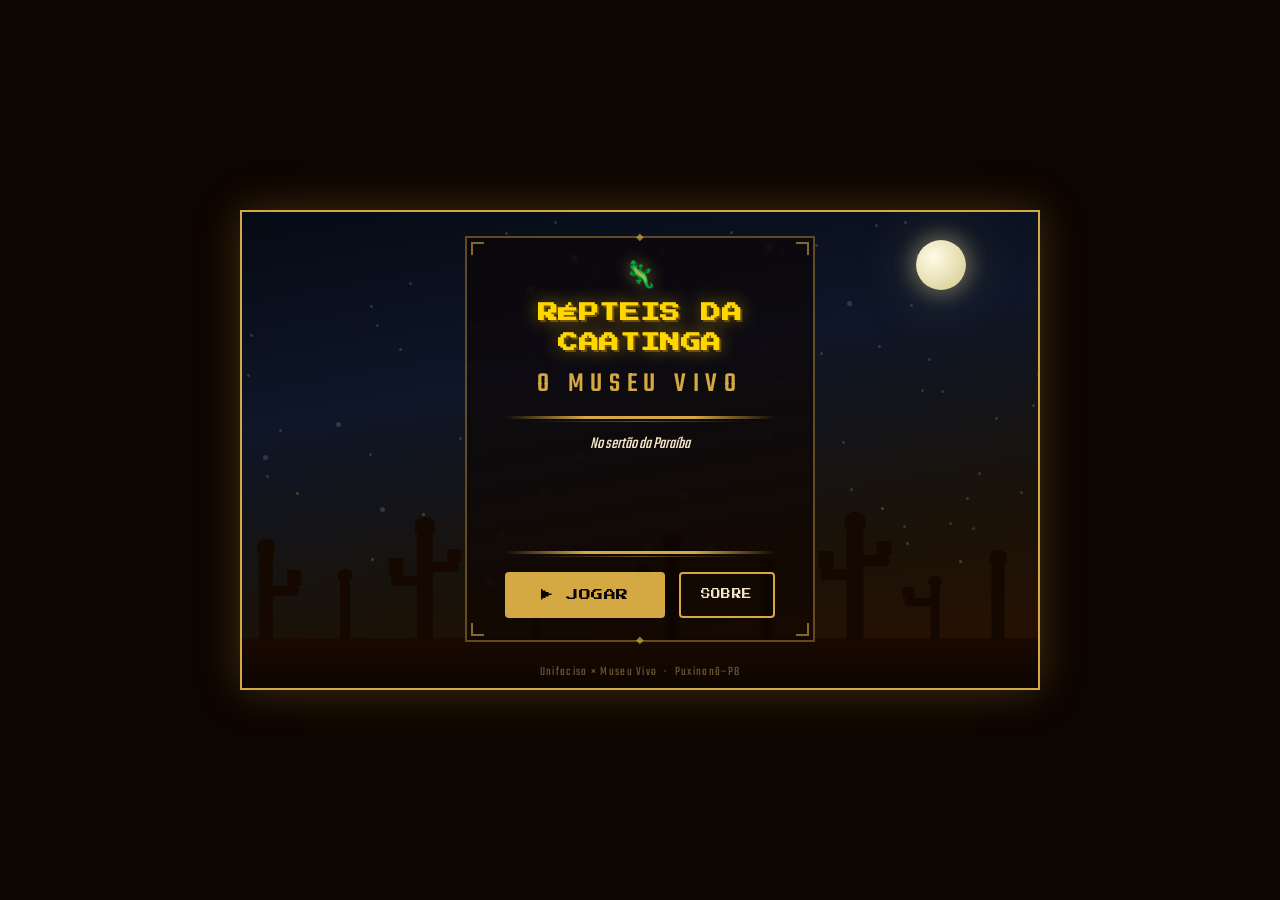
<file: index.html>
<!DOCTYPE html>
<html lang="pt-BR">
<head>
  <meta charset="UTF-8" />
  <meta name="viewport" content="width=device-width, initial-scale=1.0, maximum-scale=1.0, user-scalable=no" />
  <meta name="description" content="Répteis da Caatinga – O Museu Vivo: jogo educativo sobre os répteis do semiárido." />
  <title>Répteis da Caatinga – O Museu Vivo</title>
  <link rel="preconnect" href="https://fonts.googleapis.com" />
  <link rel="preconnect" href="https://fonts.gstatic.com" crossorigin />
  <link href="https://fonts.googleapis.com/css2?family=Press+Start+2P&family=Teko:wght@300;400;500;600;700&display=swap" rel="stylesheet" />
  <link rel="manifest" href="/manifest.json" />
  <meta name="theme-color" content="#0D0500" />
  <link rel="stylesheet" href="css/style.css" />
  <style>
    #ceu {
      position: absolute; inset: 0;
      background: linear-gradient(170deg, #060A14 0%, #0E1628 35%, #1A1208 70%, #2A1000 100%);
      overflow: hidden;
    }
    .estrela-ceu {
      position: absolute; width: 4px; height: 4px; background: #fff;
      border-radius: 50%;
      animation: piscar-estrela var(--dur, 3s) ease-in-out infinite var(--delay, 0s);
      opacity: 0.15;
    }
    @keyframes piscar-estrela {
      0%,100% { opacity: 0.15; transform: scale(0.8); }
      50%      { opacity: 1;   transform: scale(1.2); }
    }
    #lua {
      position: absolute; top: 28px; right: 72px; width: 50px; height: 50px;
      background: radial-gradient(circle at 35% 35%, #FFFBE6, #D4C88A);
      border-radius: 50%;
      box-shadow: 0 0 18px 6px rgba(212,200,138,.35), 0 0 55px 18px rgba(212,200,138,.1);
    }
    #horizonte {
      position: absolute; bottom: 0; left: 0; right: 0; height: 175px;
      pointer-events: none;
    }
    .solo {
      position: absolute; bottom: 0; left: 0; right: 0; height: 50px;
      background: linear-gradient(180deg, #1A0A00, #0D0500);
    }
    .mandu { position: absolute; bottom: 48px; }
    .mandu-trunk {
      position: absolute; bottom: 0; left: 50%; transform: translateX(-50%);
      background: #140800; border-radius: 3px 3px 0 0;
    }
    .mandu-cap {
      position: absolute; background: #140800;
      border-radius: 50% 50% 0 0;
    }
    .mandu-arm { position: absolute; background: #140800; border-radius: 3px; }
    .mandu-arm-cap { position: absolute; background: #140800; border-radius: 2px 2px 0 0; }
    .poeira {
      position: absolute; width: 3px; height: 3px;
      background: rgba(212,168,67,.3); border-radius: 50%;
      animation: poeiraSobe var(--pd, 8s) ease-in-out infinite var(--pdy, 0s);
    }
    @keyframes poeiraSobe {
      0%   { transform: translateY(0) translateX(0); opacity: 0; }
      20%  { opacity: .8; }
      80%  { opacity: .4; }
      100% { transform: translateY(-110px) translateX(18px); opacity: 0; }
    }
    #conteudo {
      position: absolute; inset: 0; display: flex; flex-direction: column;
      align-items: center; justify-content: center; z-index: 10; padding-bottom: 22px;
    }
    #moldura {
      border: 2px solid rgba(212,168,67,.42); padding: 26px 38px 22px;
      position: relative; display: flex; flex-direction: column;
      align-items: center; gap: 10px;
      background: rgba(13,5,0,.56); backdrop-filter: blur(2px);
    }
    #moldura::before { content:'◆'; position:absolute; top:-8px; left:50%; transform:translateX(-50%); color:var(--ouro); font-size:10px; opacity:.7; }
    #moldura::after  { content:'◆'; position:absolute; bottom:-8px; left:50%; transform:translateX(-50%); color:var(--ouro); font-size:10px; opacity:.7; }
    .canto { position: absolute; width:13px; height:13px; border-color:var(--ouro); border-style:solid; opacity:.6; }
    .canto.tl { top:4px; left:4px; border-width:2px 0 0 2px; }
    .canto.tr { top:4px; right:4px; border-width:2px 2px 0 0; }
    .canto.bl { bottom:4px; left:4px; border-width:0 0 2px 2px; }
    .canto.br { bottom:4px; right:4px; border-width:0 2px 2px 0; }
    #deco-topo { font-size:26px; line-height:1; margin-bottom:-2px; filter: drop-shadow(0 0 8px rgba(212,168,67,.6)); }
    #titulo {
      font-family:'Press Start 2P',monospace; font-size:20px; color:#FFD700;
      text-align:center; line-height:1.5; letter-spacing:.02em;
      text-shadow: 0 0 18px rgba(255,215,0,.5), 2px 2px 0 #5A3A00;
    }
    #subtitulo {
      font-family:'Teko',sans-serif; font-size:28px; font-weight:500;
      color:var(--ouro); letter-spacing:.24em; text-transform:uppercase; margin-top:-4px;
    }
    .sep {
      width:100%; height:3px; margin:2px 0;
      background: linear-gradient(90deg, transparent 0%, var(--ouro) 30%, var(--ouro) 70%, transparent 100%);
      position:relative;
    }
    .sep::after { content:''; position:absolute; top:5px; left:10%; right:10%; height:1px; background:linear-gradient(90deg,transparent,rgba(212,168,67,.45),transparent); }
    #cordel {
      min-height:74px; text-align:center; font-family:'Teko',sans-serif;
      font-style:italic; font-size:17px; color:var(--creme); line-height:1.55;
      display:flex; flex-direction:column; align-items:center; gap:1px;
    }
    .verso { opacity:0; transform:translateY(10px); transition: opacity .5s ease, transform .5s ease; }
    .verso.visivel { opacity:1; transform:translateY(0); }
    #botoes { display:flex; gap:14px; margin-top:6px; }
    #btn-jogar { font-size:.75rem; padding:14px 36px; animation:pulso-ouro 2.5s ease infinite; }
    #btn-sobre { font-size:.6rem; padding:14px 20px; }
    #rodape {
      position:absolute; bottom:7px; left:0; right:0; text-align:center;
      font-family:'Teko',sans-serif; font-size:13px; color:#6B5030;
      letter-spacing:.1em; z-index:10;
    }
    /* Overlay Sobre */
    #overlay-sobre { display:none; }
    #overlay-sobre.ativo { display:flex; animation:entrar-baixo .3s ease both; }
    #sobre-card { max-width:590px; width:90%; position:relative; }
    #sobre-card h2 { font-size:.7rem; margin-bottom:14px; }
    #sobre-card p { font-size:1.1rem; margin-bottom:9px; line-height:1.5; }
    .destaque-sobre {
      background:rgba(42,20,0,.07); border-left:3px solid var(--escuro);
      padding:8px 12px; font-size:1.05rem; margin:10px 0;
    }
    .acoes { display:flex; justify-content:flex-end; margin-top:18px; }
    #btn-fechar-sobre {
      font-size:.54rem; padding:10px 18px; background:transparent;
      border:2px solid var(--escuro); color:var(--escuro);
      font-family:'Press Start 2P',monospace; cursor:pointer;
      border-radius:4px; transition:background .2s;
    }
    #btn-fechar-sobre:hover { background:rgba(42,20,0,.12); }
  </style>
</head>
<body>
  <div id="aviso-rotacao" role="alert" aria-live="polite">
    <div class="icone-rotacao">📱</div>
    <p style="font-family:'Press Start 2P',monospace;font-size:.65rem;color:var(--ouro);line-height:1.8;text-align:center;">
      Gire o dispositivo<br>para paisagem
    </p>
  </div>

  <div class="tela" id="tela-menu">
    <div id="ceu"><div id="lua"></div></div>
    <div id="horizonte"><div class="solo"></div></div>

    <div id="conteudo">
      <div id="moldura">
        <div class="canto tl"></div><div class="canto tr"></div>
        <div class="canto bl"></div><div class="canto br"></div>
        <div id="deco-topo">🦎</div>
        <h1 id="titulo">RÉPTEIS DA<br>CAATINGA</h1>
        <p id="subtitulo">O Museu Vivo</p>
        <div class="sep"></div>
        <div id="cordel" role="status" aria-live="polite">
          <span class="verso" id="verso-0">No sertão da Paraíba</span>
          <span class="verso" id="verso-1">Existe um museu especial</span>
          <span class="verso" id="verso-2">Onde vivem os répteis</span>
          <span class="verso" id="verso-3">Num cantinho sem igual</span>
        </div>
        <div class="sep"></div>
        <div id="botoes">
          <button class="btn-ouro" id="btn-jogar" onclick="irParaMapa()">▶ JOGAR</button>
          <button class="btn-borda" id="btn-sobre" onclick="abrirSobre()">SOBRE</button>
        </div>
      </div>
    </div>

    <footer id="rodape">Unifacisa × Museu Vivo &nbsp;·&nbsp; Puxinanã–PB</footer>
  </div>

  <!-- Overlay Sobre -->
  <div class="overlay" id="overlay-sobre" role="dialog" aria-modal="true" aria-labelledby="sobre-titulo">
    <div class="card-xilo" id="sobre-card">
      <h2 id="sobre-titulo">🏛️ Sobre o Projeto</h2>
      <p>O <strong>Museu Vivo dos Répteis da Caatinga</strong> é uma iniciativa de conservação e educação ambiental localizada em <strong>Puxinanã, Paraíba</strong>.</p>
      <div class="destaque-sobre">
        Fundado por <strong>Silvaney Medeiros</strong>, o museu abriga espécimes vivos de cobras, lagartos e jacarés nativos do semiárido nordestino, promovendo o respeito e o conhecimento sobre a fauna local.
      </div>
      <p>Este jogo foi desenvolvido em parceria com a <strong>Unifacisa</strong> para levar o museu às salas de aula, aproximando crianças e jovens do patrimônio natural da Caatinga.</p>
      <p style="font-size:1rem;color:#5A3A00;margin-top:6px;">🐍 Cobra &nbsp;|&nbsp; 🦎 Dragão &nbsp;|&nbsp; 🐊 Jacaré</p>
      <div class="acoes">
        <button id="btn-fechar-sobre" onclick="fecharSobre()">✕ FECHAR</button>
      </div>
    </div>
  </div>

  <script src="js/progresso.js"></script>
  <script src="js/audio.js"></script>
  <script>
    /* ── Estrelas ── */
    (function() {
      const ceu = document.getElementById('ceu');
      for (let i = 0; i < 60; i++) {
        const el = document.createElement('div');
        el.className = 'estrela-ceu';
        const dur   = (2 + Math.random() * 2).toFixed(2) + 's';
        const delay = (Math.random() * 4).toFixed(2) + 's';
        const size  = Math.random() < .15 ? 5 : 3;
        el.style.cssText = `--dur:${dur};--delay:${delay};top:${Math.random()*68}%;left:${Math.random()*100}%;width:${size}px;height:${size}px;`;
        ceu.appendChild(el);
      }
    })();

    /* ── Poeira ── */
    (function() {
      const ceu = document.getElementById('ceu');
      for (let i = 0; i < 12; i++) {
        const el = document.createElement('div');
        el.className = 'poeira';
        el.style.cssText = `--pd:${6+Math.random()*6}s;--pdy:${Math.random()*8}s;bottom:${10+Math.random()*40}%;left:${5+Math.random()*90}%;`;
        ceu.appendChild(el);
      }
    })();

    /* ── Mandacarus ── */
    (function() {
      const h = document.getElementById('horizonte');
      const cfgs = [
        {left:'3%',  th:88, tw:14, arms:[{s:'r',y:44,aw:10,ah:34,ch:16}]},
        {left:'13%', th:62, tw:10, arms:[]},
        {left:'23%', th:108,tw:16, arms:[{s:'l',y:54,aw:10,ah:40,ch:18},{s:'r',y:68,aw:10,ah:28,ch:13}]},
        {left:'37%', th:48, tw:8,  arms:[{s:'r',y:27,aw:8, ah:24,ch:11}]},
        {left:'54%', th:93, tw:15, arms:[{s:'l',y:50,aw:10,ah:38,ch:16}]},
        {left:'66%', th:70, tw:12, arms:[]},
        {left:'77%', th:112,tw:17, arms:[{s:'l',y:60,aw:11,ah:42,ch:18},{s:'r',y:74,aw:11,ah:32,ch:14}]},
        {left:'87%', th:56, tw:9,  arms:[{s:'l',y:34,aw:8, ah:26,ch:11}]},
        {left:'95%', th:78, tw:13, arms:[]},
      ];
      cfgs.forEach(cfg => {
        const wrap = document.createElement('div');
        wrap.className = 'mandu';
        wrap.style.left = cfg.left;

        const trunk = document.createElement('div');
        trunk.className = 'mandu-trunk';
        trunk.style.cssText = `width:${cfg.tw}px;height:${cfg.th}px;`;

        // Tampa do tronco
        const cap = document.createElement('div');
        cap.className = 'mandu-cap';
        cap.style.cssText = `width:${cfg.tw+4}px;height:${cfg.tw}px;top:-${cfg.tw-1}px;left:-2px;`;
        trunk.appendChild(cap);

        // Ramos
        cfg.arms.forEach(arm => {
          const isL = arm.s === 'l';
          const ramo = document.createElement('div');
          ramo.className = 'mandu-arm';
          ramo.style.cssText = `width:28px;height:${arm.aw}px;bottom:${arm.y}px;${isL?`right:${cfg.tw-2}px`:`left:${cfg.tw-2}px`};border-radius:${isL?'4px 0 0 4px':'0 4px 4px 0'};`;
          const rc = document.createElement('div');
          rc.className = 'mandu-arm-cap';
          rc.style.cssText = `width:${arm.aw+4}px;height:${arm.ch}px;top:-${arm.ch}px;${isL?'left:-2px':'right:-2px'};`;
          ramo.appendChild(rc);
          trunk.appendChild(ramo);
        });

        wrap.appendChild(trunk);
        h.appendChild(wrap);
      });
    })();

    /* ── Cordel ── */
    document.querySelectorAll('.verso').forEach((v, i) => {
      setTimeout(() => v.classList.add('visivel'), 600 + i * 800);
    });

    /* ── Ações ── */
    function irParaMapa() { window.location.href = 'mapa.html'; }
    function abrirSobre() { document.getElementById('overlay-sobre').classList.add('ativo'); }
    function fecharSobre(){ document.getElementById('overlay-sobre').classList.remove('ativo'); }

    document.getElementById('overlay-sobre').addEventListener('click', function(e) {
      if (e.target === this) fecharSobre();
    });
    document.addEventListener('keydown', e => { if (e.key === 'Escape') fecharSobre(); });

  /* ── Áudio: tocar trilha do menu na 1ª interação ── */
  document.addEventListener('click', function() {
    if (window.AudioEngine) window.AudioEngine.tocarTrack('menu');
  }, { once: true });

  /* ── Orientation lock ── */
  document.addEventListener('click', function() {
    if (screen.orientation && screen.orientation.lock)
      screen.orientation.lock('landscape').catch(function(){});
  }, { once: true });

  /* ── Service Worker ── */
  if ('serviceWorker' in navigator)
    navigator.serviceWorker.register('/sw.js').catch(function(){});
  </script>
</body>
</html>
</file>
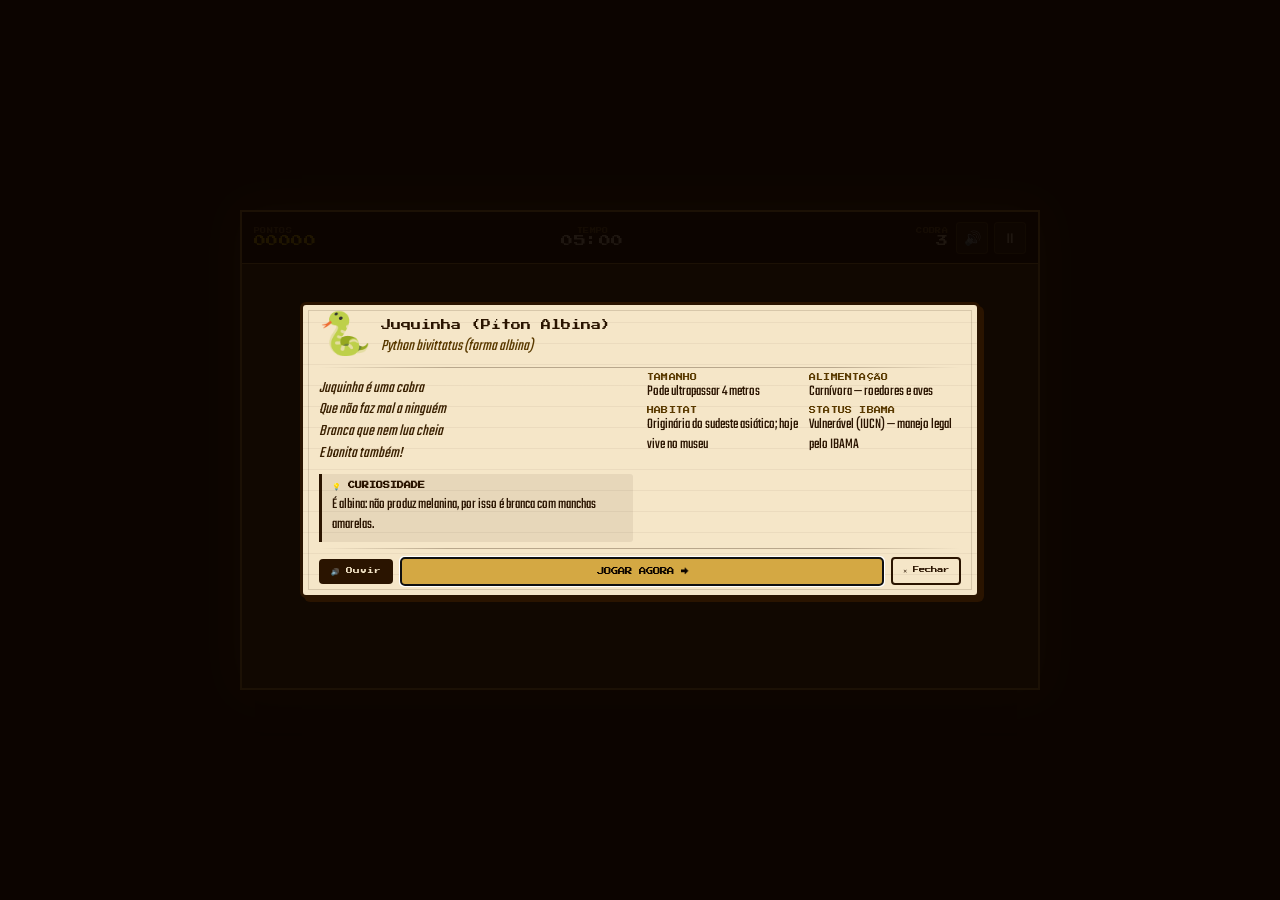
<file: fase1.html>
<!DOCTYPE html>
<html lang="pt-BR">
<head>
  <meta charset="UTF-8" />
  <meta name="viewport" content="width=device-width, initial-scale=1.0, maximum-scale=1.0, user-scalable=no" />
  <meta name="description" content="Fase 1 – Juquinha a Cobra | Répteis da Caatinga" />
  <title>Fase 1 – Cobra | Répteis da Caatinga</title>
  <link rel="preconnect" href="https://fonts.googleapis.com" />
  <link rel="preconnect" href="https://fonts.gstatic.com" crossorigin />
  <link href="https://fonts.googleapis.com/css2?family=Press+Start+2P&family=Teko:wght@300;400;500;600;700&display=swap" rel="stylesheet" />
  <link rel="manifest" href="/manifest.json" />
  <meta name="theme-color" content="#0D0500" />
  <link rel="stylesheet" href="css/style.css" />
  <style>
    /* ── Layout da tela ── */
    #tela-fase1 {
      display: flex;
      flex-direction: column;
      background: #0D0500;
    }

    /* ── HUD ── */
    #hud {
      height: 52px;
      flex-shrink: 0;
      background: #0D0500;
      border-bottom: 1px solid #D4A843;
      display: flex;
      align-items: center;
      padding: 0 12px;
      gap: 0;
      position: relative;
      z-index: 10;
    }

    .hud-bloco {
      display: flex;
      flex-direction: column;
      align-items: flex-start;
      gap: 1px;
    }

    .hud-label {
      font-family: 'Press Start 2P', monospace;
      font-size: 6px;
      color: rgba(212,168,67,0.6);
      letter-spacing: 0.06em;
    }

    .hud-valor {
      font-family: 'Press Start 2P', monospace;
      font-size: 12px;
      letter-spacing: 0.04em;
    }

    #hud-pontos-wrap { flex: 0 0 auto; }
    #hud-pontos { color: #FFD700; }

    #hud-timer-wrap {
      flex: 1;
      display: flex;
      flex-direction: column;
      align-items: center;
    }
    #hud-timer { color: #F5E6C8; }

    #hud-tamanho-wrap { flex: 0 0 auto; margin-right: 8px; align-items: flex-end; }
    #hud-tamanho { color: #F0E8C0; }

    /* Botões HUD direita */
    #hud-controles {
      display: flex;
      gap: 6px;
      flex-shrink: 0;
    }

    .hud-btn {
      width: 32px; height: 32px;
      background: rgba(212,168,67,0.1);
      border: 1px solid rgba(212,168,67,0.35);
      border-radius: 4px;
      color: var(--creme);
      font-size: 14px;
      cursor: pointer;
      display: flex; align-items: center; justify-content: center;
      transition: background 0.2s;
      flex-shrink: 0;
    }
    .hud-btn:hover { background: rgba(212,168,67,0.22); }

    /* Turbo indicator */
    #hud-turbo {
      font-family: 'Press Start 2P', monospace;
      font-size: 7px;
      color: #80FF80;
      margin-right: 8px;
      opacity: 0;
      transition: opacity 0.3s;
    }
    #hud-turbo.ativo { opacity: 1; animation: piscar 0.5s step-end infinite; }

    /* ── Canvas ── */
    #gameCanvas {
      display: block;
      flex: 1;
      image-rendering: pixelated;
    }

    /* ══ OVERLAY GENÉRICO ══ */
    .game-overlay {
      display: none;
      position: absolute;
      inset: 0;
      z-index: 50;
      background: rgba(13,5,0,0.9);
      flex-direction: column;
      align-items: center;
      justify-content: center;
      gap: 14px;
      animation: fadeInOverlay 0.3s ease both;
    }
    .game-overlay.ativo { display: flex; }
    @keyframes fadeInOverlay {
      from { opacity: 0; } to { opacity: 1; }
    }

    /* ══ OVERLAY GAME OVER ══ */
    #overlay-gameover { text-align: center; }

    #go-titulo {
      font-family: 'Press Start 2P', monospace;
      font-size: 22px; color: #FF4444;
      text-shadow: 0 0 20px rgba(255,68,68,0.6), 2px 2px 0 #5A0000;
      animation: piscar 1s step-end infinite;
    }

    #go-motivo {
      font-family: 'Teko', sans-serif;
      font-size: 22px; color: var(--creme);
    }

    #go-score-wrap {
      font-family: 'Press Start 2P', monospace;
      font-size: 13px; color: var(--ouro);
      line-height: 2;
    }

    #go-estrelas {
      font-size: 22px;
      color: var(--ouro);
      letter-spacing: 4px;
      text-shadow: 0 0 8px rgba(212,168,67,0.5);
    }

    .go-botoes {
      display: flex; gap: 12px; margin-top: 6px; flex-wrap: wrap;
      justify-content: center;
    }

    /* ══ OVERLAY PAUSA ══ */
    #overlay-pausa { text-align: center; }

    #pausa-titulo {
      font-family: 'Press Start 2P', monospace;
      font-size: 18px; color: var(--ouro);
      animation: piscar 1.5s step-end infinite;
    }

    #pausa-curiosidade {
      max-width: 480px;
      background: var(--creme);
      background-image: repeating-linear-gradient(0deg,transparent,transparent 22px,rgba(42,20,0,.06) 22px,rgba(42,20,0,.06) 23px);
      border: 3px solid #2A1400;
      border-radius: 4px;
      padding: 16px 20px;
      font-family: 'Teko', sans-serif;
      font-size: 17px; color: #2A1400;
      line-height: 1.5;
      box-shadow: 4px 4px 0 #2A1400;
      margin: 4px 0;
    }

    #pausa-curiosidade strong {
      font-family: 'Press Start 2P', monospace;
      font-size: 7px; display: block;
      margin-bottom: 6px; color: #5A3A00;
    }

    .pausa-botoes {
      display: flex; gap: 12px; margin-top: 4px;
    }
  </style>
</head>
<body>
  <!-- Aviso portrait -->
  <div id="aviso-rotacao" role="alert" aria-live="polite">
    <div class="icone-rotacao">📱</div>
    <p style="font-family:'Press Start 2P',monospace;font-size:.65rem;color:var(--ouro);line-height:1.8;text-align:center;">
      Gire o dispositivo<br>para paisagem
    </p>
  </div>

  <!-- ════════════ TELA ════════════ -->
  <div class="tela" id="tela-fase1">

    <!-- HUD -->
    <div id="hud">
      <!-- Pontos -->
      <div class="hud-bloco" id="hud-pontos-wrap">
        <span class="hud-label">PONTOS</span>
        <span class="hud-valor" id="hud-pontos">00000</span>
      </div>

      <!-- Timer (centro) -->
      <div id="hud-timer-wrap" class="hud-bloco">
        <span class="hud-label">TEMPO</span>
        <span class="hud-valor" id="hud-timer">05:00</span>
      </div>

      <!-- Turbo -->
      <div id="hud-turbo">⚡TURBO</div>

      <!-- Tamanho -->
      <div class="hud-bloco" id="hud-tamanho-wrap">
        <span class="hud-label">COBRA</span>
        <span class="hud-valor" id="hud-tamanho">3</span>
      </div>

      <!-- Controles -->
      <div id="hud-controles">
        <button class="hud-btn" id="btn-mudo"  title="Mudo/Som">🔊</button>
        <button class="hud-btn" id="btn-pausa" title="Pausar (P)">⏸</button>
      </div>
    </div>

    <!-- Canvas -->
    <canvas id="gameCanvas" width="800" height="428" aria-label="Área do jogo da cobra"></canvas>

    <!-- ══ OVERLAY GAME OVER ══ -->
    <div class="game-overlay" id="overlay-gameover" role="alertdialog" aria-labelledby="go-titulo">
      <div id="go-titulo">💀 GAME OVER</div>
      <div id="go-motivo">Bateu na parede!</div>
      <div id="go-score-wrap">
        PONTOS: <span id="go-score">0</span><br>
        <span id="go-estrelas">☆☆☆☆☆</span>
      </div>
      <div class="go-botoes">
        <button class="btn-ouro" id="btn-go-retry">↺ TENTAR NOVAMENTE</button>
        <button class="btn-borda" id="btn-go-mapa">🗺️ MAPA</button>
      </div>
    </div>

    <!-- ══ OVERLAY PAUSA ══ -->
    <div class="game-overlay" id="overlay-pausa" role="dialog" aria-labelledby="pausa-titulo">
      <div id="pausa-titulo">⏸ PAUSADO</div>
      <div id="pausa-curiosidade">
        <strong>💡 VOCÊ SABIA?</strong>
        Juquinha é albina: não produz melanina, por isso é branca com manchas amarelas.
        Ela chegou ao Museu Vivo via IBAMA e se tornou a estrela mais querida de Puxinanã!
      </div>
      <div class="pausa-botoes">
        <button class="btn-ouro" id="btn-retomar">▶ RETOMAR</button>
        <button class="btn-borda" id="btn-sair-pausa">🗺️ SAIR</button>
      </div>
    </div>

  </div><!-- /tela-fase1 -->

  <script src="js/progresso.js"></script>
  <script src="js/audio.js"></script>
  <script src="js/card.js"></script>
  <script src="js/snake.js?v=2"></script>
</body>
</html>
</file>
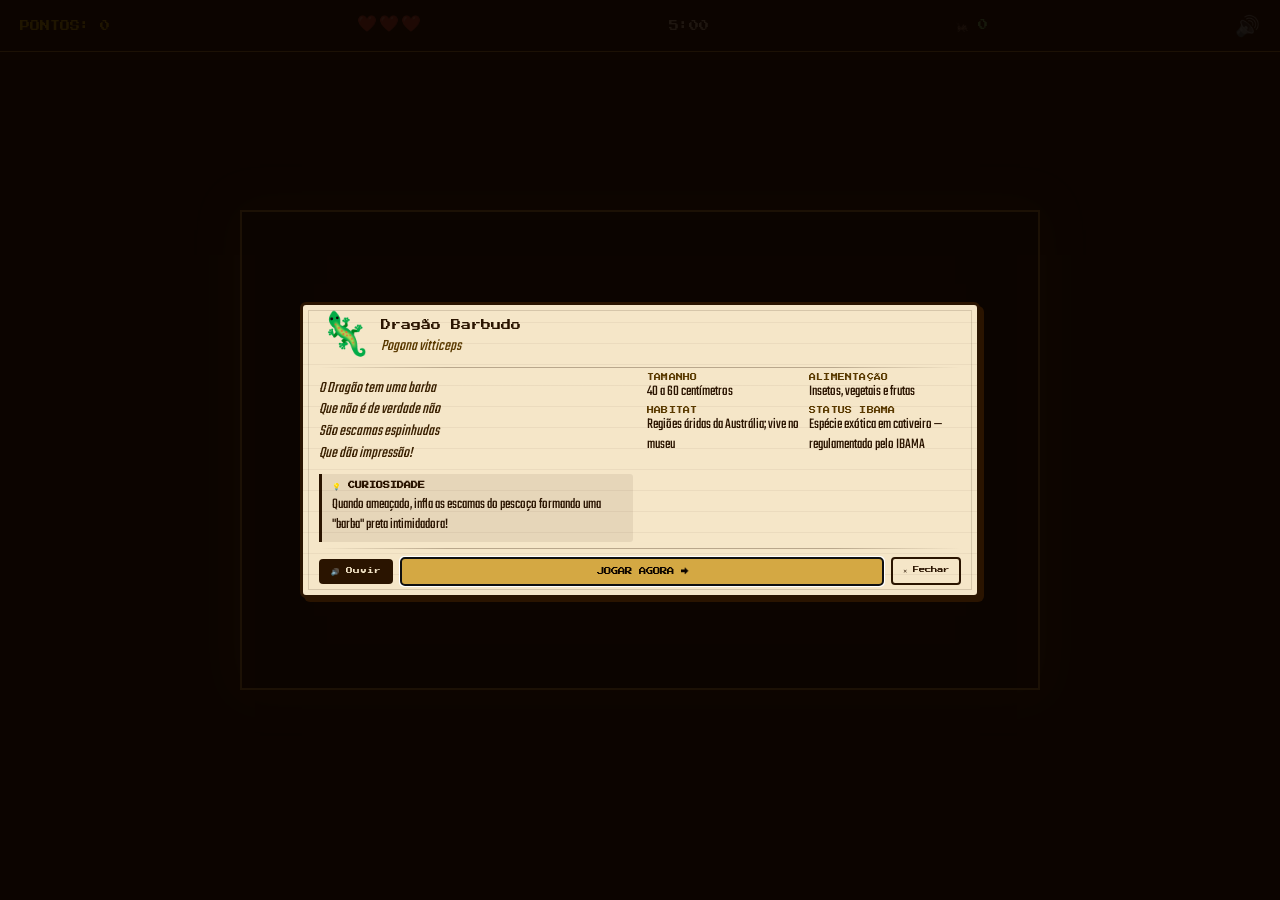
<file: fase2.html>
<!DOCTYPE html>
<html lang="pt-BR">
<head>
  <meta charset="UTF-8" />
  <meta name="viewport" content="width=device-width, initial-scale=1.0, maximum-scale=1.0, user-scalable=no" />
  <meta name="description" content="Fase 2 – O Dragão Barbudo | Répteis da Caatinga" />
  <title>Fase 2 – Dragão Barbudo | Répteis da Caatinga</title>
  <link rel="preconnect" href="https://fonts.googleapis.com" />
  <link rel="preconnect" href="https://fonts.gstatic.com" crossorigin />
  <link href="https://fonts.googleapis.com/css2?family=Press+Start+2P&family=Teko:wght@300;400;500;600;700&display=swap" rel="stylesheet" />
  <link rel="manifest" href="/manifest.json" />
  <meta name="theme-color" content="#0D0500" />
  <link rel="stylesheet" href="css/style.css" />
  <style>
    /* ── Layout da tela ── */
    #tela-fase2 {
      display: flex;
      flex-direction: column;
      background: #0D0500;
      width: 800px;
      height: 480px;
      position: relative;
      overflow: hidden;
    }

    /* ── Canvas ── */
    #canvas-fase2 {
      display: block;
      width: 800px;
      height: 428px; /* 480 - 52 (HUD) */
      image-rendering: pixelated;
      image-rendering: crisp-edges;
      margin-top: 52px;
    }

    /* Controles mobile básicos se for precisar */
    #mobile-controls {
      display: none;
      position: absolute;
      bottom: 10px; left: 0; right: 0;
      justify-content: space-between;
      padding: 0 10px;
      z-index: 20;
      pointer-events: none;
    }
    .ctrl-group { display: flex; gap: 6px; pointer-events: all; }
    .ctrl-btn {
      width: 52px; height: 52px;
      background: rgba(212,168,67,.25);
      border: 2px solid rgba(212,168,67,.5);
      border-radius: 50%;
      color: #D4A843; font-size: 22px;
      display: flex; align-items: center; justify-content: center;
      cursor: pointer; user-select: none;
      -webkit-user-select: none;
      touch-action: manipulation;
    }
    .ctrl-btn:active { background: rgba(212,168,67,.5); }

    @media (hover: none) and (pointer: coarse) {
      #mobile-controls { display: flex; }
    }

    /* Aviso de rotação */
    #aviso-rotacao { display: none; }
    @media (orientation: portrait) { #aviso-rotacao { display: flex; } }
  </style>
</head>
<body>
  <!-- Aviso rotação portrait -->
  <div id="aviso-rotacao" role="alert" aria-live="polite">
    <div class="icone-rotacao">📱</div>
    <p style="font-family:'Press Start 2P',monospace;font-size:.65rem;color:var(--ouro);line-height:1.8;text-align:center;">
      Gire o dispositivo<br>para paisagem
    </p>
  </div>

  <!-- Tela principal do jogo -->
  <div class="tela" id="tela-fase2">

    <!-- HUD solicitado -->
    <div id="hud2" style="position:fixed;top:0;left:0;width:100%;height:52px;
      background:#0D0500;border-bottom:1px solid #D4A843;display:flex;
      align-items:center;justify-content:space-between;padding:0 20px;z-index:50;">
      <span id="h2-score" style="font-family:'Press Start 2P';font-size:10px;color:#FFD700">PONTOS: 0</span>
      <span id="h2-vidas">❤️ ❤️ ❤️</span>
      <span id="h2-timer" style="font-family:'Press Start 2P';font-size:10px;color:#F5E6C8">5:00</span>
      <span id="h2-insetos" style="font-family:'Press Start 2P';font-size:10px;color:#88FF88">🦗 0</span>
      <button id="h2-mudo" style="background:none;border:none;color:#D4A843;font-size:20px;cursor:pointer">🔊</button>
    </div>

    <!-- Canvas do jogo -->
    <canvas id="canvas-fase2" width="800" height="428"></canvas>

    <!-- Overlay solicitado -->
    <div id="overlay-fase2" style="display:none;position:fixed;inset:0;
      background:rgba(13,5,0,0.92);z-index:200;align-items:center;
      justify-content:center;flex-direction:column;gap:20px"></div>

    <!-- Controles touch (mobile) -->
    <div id="mobile-controls" aria-hidden="true">
      <div class="ctrl-group">
        <div class="ctrl-btn" id="btn-left"  aria-label="Mover esquerda">←</div>
        <div class="ctrl-btn" id="btn-right" aria-label="Mover direita">→</div>
        <div class="ctrl-btn" id="btn-duck"  aria-label="Agachar">↓</div>
      </div>
      <div class="ctrl-group">
        <div class="ctrl-btn" id="btn-jump" aria-label="Pular" style="background:rgba(212,168,67,.4);font-size:26px;">↑</div>
      </div>
    </div>

  </div><!-- /tela-fase2 -->

  <!-- ══ SCRIPTS ══ -->
  <script src="js/progresso.js"></script>
  <script src="js/audio.js"></script>
  <script src="js/card.js"></script>
  <script src="js/game-fase2.js?v=2"></script>

</body>
</html>
</file>
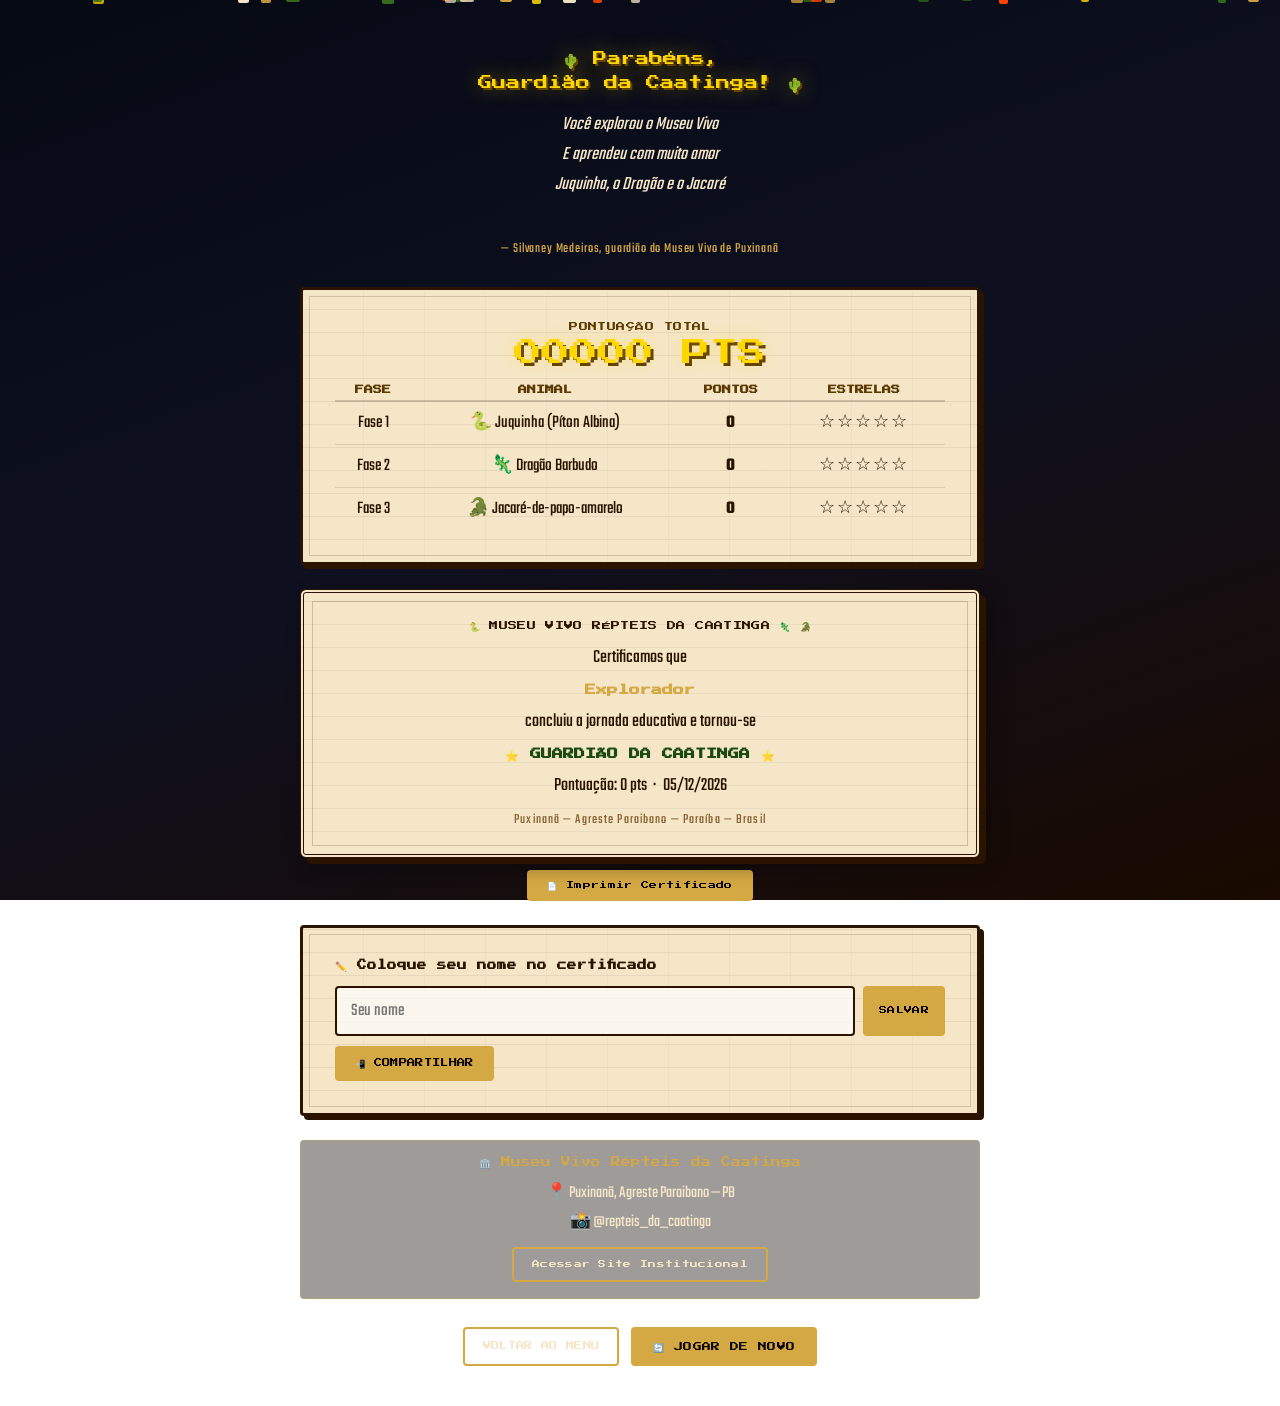
<file: final.html>
<!DOCTYPE html>
<html lang="pt-BR">
<head>
  <meta charset="UTF-8" />
  <meta name="viewport" content="width=device-width, initial-scale=1.0, maximum-scale=1.0, user-scalable=no" />
  <meta name="description" content="Parabéns! Você concluiu o Museu Vivo – Répteis da Caatinga." />
  <title>Guardião da Caatinga | Répteis da Caatinga</title>
  <link rel="preconnect" href="https://fonts.googleapis.com" />
  <link rel="preconnect" href="https://fonts.gstatic.com" crossorigin />
  <link href="https://fonts.googleapis.com/css2?family=Press+Start+2P&family=Teko:wght@300;400;500;600;700&display=swap" rel="stylesheet" />
  <link rel="manifest" href="/manifest.json" />
  <meta name="theme-color" content="#0D0500" />
  <link rel="stylesheet" href="css/style.css" />
  <style>
    html, body {
      display: block !important;
      height: auto !important;
      min-height: 100% !important;
      overflow: visible !important;
      overflow-x: hidden !important;
      overflow-y: auto !important;
    }
    body {
      padding: 24px 0 40px;
      background: linear-gradient(160deg, #060A14, #0E1020 50%, #1A0A00) fixed;
    }

    /* ── Confetes ── */
    .confete {
      position:fixed; top:-12px; width:10px; height:12px;
      border-radius:2px; pointer-events:none; z-index:999;
      animation:cair var(--dur,4s) linear var(--delay,0s) infinite;
    }
    @keyframes cair {
      0%   { transform:translateY(-20px) rotate(0deg);   opacity:1; }
      90%  { opacity:1; }
      100% { transform:translateY(105vh) rotate(720deg); opacity:0; }
    }

    /* ── Layout geral ── */
    .final-wrap {
      width:800px; min-height:480px; margin:0 auto;
      display:flex; flex-direction:column; align-items:center; gap:0;
    }

    section { width:100%; max-width:680px; }

    /* ── Seção 1: Celebração ── */
    #sec-celebracao {
      text-align:center; padding:24px 20px 16px;
    }
    #parabens-titulo {
      font-family:'Press Start 2P',monospace; font-size:14px; color:#FFD700;
      text-shadow:0 0 20px rgba(255,215,0,.5),2px 2px 0 #5A3A00;
      line-height:1.7; margin-bottom:14px;
    }
    #cordel-final {
      font-family:'Teko',sans-serif; font-size:19px; font-style:italic;
      color:var(--creme); line-height:1.6; margin-bottom:8px;
    }
    #cordel-final .verso { opacity:0; transform:translateY(8px); transition:opacity .5s ease,transform .5s ease; display:block; }
    #cordel-final .verso.v { opacity:1; transform:translateY(0); }
    #assinatura { font-family:'Teko',sans-serif; font-size:14px; color:#D4A843; letter-spacing:.06em; }

    /* ── Seção 2: Pontuação ── */
    #sec-pontuacao { margin:12px auto; }
    #sec-pontuacao .card-xilo { text-align:center; }
    #score-total {
      font-family:'Press Start 2P',monospace; font-size:28px; color:#FFD700;
      text-shadow:0 0 20px rgba(255,215,0,.4),3px 3px 0 #5A3A00; margin:8px 0;
    }
    #tabela-fases { width:100%; border-collapse:collapse; margin-top:12px; font-family:'Teko',sans-serif; font-size:18px; }
    #tabela-fases th { color:#5A3A00; font-size:9px; font-family:'Press Start 2P',monospace; padding:6px; border-bottom:2px solid rgba(42,20,0,.2); }
    #tabela-fases td { padding:8px 6px; border-bottom:1px solid rgba(42,20,0,.12); color:#2A1400; text-align:center; }
    #tabela-fases tr:last-child td { border:none; }
    .estrelas-cell { letter-spacing:2px; color:#D4A843; }

    /* ── Seção 3: Certificado ── */
    #sec-certificado { margin:12px auto; }
    #certificado {
      border:4px double #2A1400; border-radius:6px;
      padding:24px 28px; text-align:center;
      background:var(--creme);
      background-image:repeating-linear-gradient(0deg,transparent,transparent 22px,rgba(42,20,0,.05) 22px,rgba(42,20,0,.05) 23px);
      box-shadow:6px 6px 0 #2A1400, 8px 8px 20px rgba(0,0,0,.4);
      font-family:'Teko',sans-serif; color:#2A1400;
      position:relative;
    }
    #certificado::before { content:''; position:absolute; inset:8px; border:1px solid rgba(42,20,0,.2); pointer-events:none; }
    .cert-header { font-family:'Press Start 2P',monospace; font-size:9px; line-height:2; margin-bottom:8px; letter-spacing:.04em; }
    .cert-body   { font-size:19px; line-height:1.6; }
    .cert-body strong { font-family:'Press Start 2P',monospace; font-size:11px; display:block; margin:8px 0; color:#1A4A10; }
    #nome-cert { color:#D4A843; font-family:'Press Start 2P',monospace; font-size:11px; }
    .cert-rodape { font-size:14px; color:#8A6030; margin-top:8px; letter-spacing:.08em; }
    #btn-imprimir { margin-top:12px; font-size:.5rem; padding:10px 20px; }

    /* ── Seção 4: Compartilhar ── */
    #sec-compartilhar { margin:12px auto; }
    #sec-compartilhar .card-xilo { display:flex; flex-direction:column; gap:10px; }
    #sec-compartilhar h3 { font-family:'Press Start 2P',monospace; font-size:.6rem; color:#2A1400; margin-bottom:4px; }
    .nome-row { display:flex; gap:8px; }
    #nome-jogador {
      flex:1; padding:10px 14px; font-family:'Teko',sans-serif; font-size:18px;
      border:2px solid #2A1400; border-radius:4px; background:rgba(255,255,255,.7);
      color:#2A1400; outline:none;
    }
    #nome-jogador:focus { border-color:#D4A843; }
    #btn-salvar-nome { font-size:.5rem; padding:10px 16px; white-space:nowrap; }
    .share-row { display:flex; gap:8px; flex-wrap:wrap; }
    #btn-compartilhar { font-size:.52rem; padding:12px 20px; }

    /* ── Seção 5: Hotsite ── */
    #sec-hotsite {
      max-width:680px; width:100%; margin:12px auto;
      text-align:center; padding:16px;
      border:1px solid rgba(212,168,67,.3); border-radius:4px;
      background:rgba(13,5,0,.4);
    }
    .hotsite-titulo { font-family:'Press Start 2P',monospace; font-size:.6rem; color:var(--ouro); margin-bottom:10px; }
    .hotsite-info { font-family:'Teko',sans-serif; font-size:17px; color:var(--creme); line-height:1.7; margin-bottom:10px; }
    #btn-hotsite { font-size:.48rem; padding:10px 18px; }

    /* ── Botões de saída ── */
    #botoes-saida {
      display:flex; gap:12px; margin:16px auto 0; flex-wrap:wrap; justify-content:center;
    }
    #botoes-saida .btn-ouro  { font-size:.55rem; padding:12px 22px; }
    #botoes-saida .btn-borda { font-size:.52rem; padding:12px 18px; }

    /* ── Fundo gradiente do body (tela normal) ── */
    /* Movido para ::before para que o @media print possa suprimi-lo facilmente */

    /* ── Print: APENAS o certificado ── */
    @media print {
      /* 1. Suprimir pseudo-elementos (portrait blocker + gradiente de fundo) */
      body::before,
      body::after {
        display: none !important;
        content: none !important;
      }

      /* 2. Resetar body para papel branco */
      body {
        background: #fff !important;
        color: #000 !important;
        display: block !important;
        min-height: auto !important;
        padding: 0 !important;
        margin: 0 !important;
      }

      /* 3. Esconder todos os filhos diretos do body EXCETO .final-wrap */
      body > *:not(.final-wrap) { display: none !important; }

      /* 4. Mostrar .final-wrap como bloco simples */
      .final-wrap {
        display: block !important;
        width: 100% !important;
        transform: none !important;
        margin: 0 !important;
        padding: 0 !important;
      }

      /* 5. Esconder todas as seções da .final-wrap EXCETO o certificado */
      .final-wrap > *:not(#sec-certificado) { display: none !important; }

      /* 6. Certificado limpo */
      #sec-certificado {
        display: block !important;
        margin: 0 !important;
        padding: 0 !important;
      }
      #certificado {
        background: #fff !important;
        box-shadow: none !important;
        border: 3px double #2A1400 !important;
        max-width: 100% !important;
        width: 100% !important;
        page-break-inside: avoid;
        color: #000 !important;
      }
      /* Forçar cores de texto visíveis no papel */
      #certificado * { color: #000 !important; }
      .cert-body strong { color: #1A4A10 !important; }
      #nome-cert        { color: #8B5A00 !important; }

      /* 7. Esconder botão de imprimir e confetes */
      #btn-imprimir    { display: none !important; }
      .confete         { display: none !important; }
      #aviso-rotacao   { display: none !important; }
    }


  </style>
</head>
<body>
  <div id="aviso-rotacao" role="alert" aria-live="polite">
    <div class="icone-rotacao">📱</div>
    <p style="font-family:'Press Start 2P',monospace;font-size:.65rem;color:var(--ouro);line-height:1.8;text-align:center;">Gire o dispositivo<br>para paisagem</p>
  </div>

  <!-- Confetes injetados via JS -->

  <div class="final-wrap">

    <!-- ── SEÇÃO 1: Celebração ── -->
    <section id="sec-celebracao">
      <div id="parabens-titulo">🌵 Parabéns,<br>Guardião da Caatinga! 🌵</div>
      <div id="cordel-final">
        <span class="verso">Você explorou o Museu Vivo</span>
        <span class="verso">E aprendeu com muito amor</span>
        <span class="verso">Juquinha, o Dragão e o Jacaré</span>
        <span class="verso">Agradecem ao explorador!</span>
      </div>
      <div id="assinatura">— Silvaney Medeiros, guardião do Museu Vivo de Puxinanã</div>
    </section>

    <!-- ── SEÇÃO 2: Pontuação ── -->
    <section id="sec-pontuacao">
      <div class="card-xilo">
        <div style="font-family:'Press Start 2P',monospace;font-size:9px;color:#5A3A00;letter-spacing:.05em;">PONTUAÇÃO TOTAL</div>
        <div id="score-total">00000 PTS</div>
        <table id="tabela-fases">
          <thead>
            <tr><th>FASE</th><th>ANIMAL</th><th>PONTOS</th><th>ESTRELAS</th></tr>
          </thead>
          <tbody id="tabela-corpo"></tbody>
        </table>
      </div>
    </section>

    <!-- ── SEÇÃO 3: Certificado ── -->
    <section id="sec-certificado">
      <div id="certificado">
        <div class="cert-header">🐍 MUSEU VIVO RÉPTEIS DA CAATINGA 🦎 🐊</div>
        <div class="cert-body">
          Certificamos que
          <strong><span id="nome-cert">Explorador</span></strong>
          concluiu a jornada educativa e tornou-se<br>
          <strong>⭐ GUARDIÃO DA CAATINGA ⭐</strong>
          Pontuação: <span id="cert-score">0</span> pts &nbsp;·&nbsp; <span id="cert-data"></span>
        </div>
        <div class="cert-rodape">Puxinanã — Agreste Paraibano — Paraíba — Brasil</div>
      </div>
      <div style="text-align:center;">
        <button class="btn-ouro" id="btn-imprimir" onclick="window.print()">📄 Imprimir Certificado</button>
      </div>
    </section>

    <!-- ── SEÇÃO 4: Compartilhar ── -->
    <section id="sec-compartilhar">
      <div class="card-xilo">
        <h3>✏️ Coloque seu nome no certificado</h3>
        <div class="nome-row">
          <input type="text" id="nome-jogador" placeholder="Seu nome" maxlength="30" autocomplete="off" />
          <button class="btn-ouro" id="btn-salvar-nome">SALVAR</button>
        </div>
        <div class="share-row">
          <button class="btn-ouro" id="btn-compartilhar">📲 COMPARTILHAR</button>
        </div>
      </div>
    </section>

    <!-- ── SEÇÃO 5: Hotsite ── -->
    <section id="sec-hotsite">
      <div class="hotsite-titulo">🏛️ Museu Vivo Répteis da Caatinga</div>
      <div class="hotsite-info">
        📍 Puxinanã, Agreste Paraibano — PB<br>
        📸 @repteis_da_caatinga
      </div>
      <a href="/" target="_blank" rel="noopener">
        <button class="btn-borda" id="btn-hotsite">Acessar Site Institucional</button>
      </a>
    </section>

    <!-- ── Botões de saída ── -->
    <div id="botoes-saida">
      <button class="btn-borda" id="btn-menu">VOLTAR AO MENU</button>
      <button class="btn-ouro"  id="btn-jogar-novo">🔄 JOGAR DE NOVO</button>
    </div>

  </div><!-- /final-wrap -->

  <script src="js/progresso.js"></script>
  <script src="js/audio.js"></script>
  <script src="js/card.js"></script>
  <script>
    (function () {
      /* ── Dados ── */
      const prog  = window.Progresso.getProgresso();
      const total = window.Progresso.getScoreTotal();
      const nomes = {1:'Juquinha (Píton Albina)',2:'Dragão Barbudo',3:'Jacaré-de-papo-amarelo'};
      const emojis= {1:'🐍',2:'🦎',3:'🐊'};

      /* Score total */
      document.getElementById('score-total').textContent = String(total).padStart(5,'0') + ' PTS';
      document.getElementById('cert-score').textContent  = total;
      document.getElementById('cert-data').textContent   = new Date().toLocaleDateString('pt-BR');

      /* Tabela */
      const tbody = document.getElementById('tabela-corpo');
      [1,2,3].forEach(function(n){
        const d = prog['fase'+n];
        const tr = document.createElement('tr');
        const stars = '★'.repeat(d.estrelas)+'☆'.repeat(5-d.estrelas);
        tr.innerHTML =
          '<td>Fase '+n+'</td>' +
          '<td>'+emojis[n]+' '+nomes[n]+'</td>' +
          '<td><strong>'+d.score+'</strong></td>' +
          '<td class="estrelas-cell">'+stars+'</td>';
        tbody.appendChild(tr);
      });

      /* Cordel animado */
      document.querySelectorAll('#cordel-final .verso').forEach(function(v,i){
        setTimeout(function(){ v.classList.add('v'); }, 300 + i*500);
      });

      /* Áudio: trilha do menu + sfx de vitória */
      if (window.AudioEngine) {
        window.AudioEngine.sfx('vitoria');
        setTimeout(function(){ window.AudioEngine.tocarTrack('menu'); }, 1000);
      }

      /* Confetes */
      const CORES = ['#D4A843','#F5E6C8','#3A6B20','#FF4500','#FFD700','#2A6B15'];
      for(let i=0;i<40;i++){
        const el = document.createElement('div');
        el.className = 'confete';
        el.style.cssText =
          'left:'+Math.random()*100+'%;'+
          'background:'+CORES[i%CORES.length]+';'+
          '--dur:'+(3+Math.random()*3).toFixed(1)+'s;'+
          '--delay:'+(Math.random()*4).toFixed(1)+'s;'+
          'width:'+(8+Math.random()*6)+'px;'+
          'height:'+(10+Math.random()*6)+'px;'+
          'opacity:'+(0.7+Math.random()*.3)+';';
        document.body.appendChild(el);
      }

      /* Certificado — nome */
      const btnSalvar = document.getElementById('btn-salvar-nome');
      const inputNome = document.getElementById('nome-jogador');
      function salvarNome(){
        const nome = inputNome.value.trim() || 'Explorador';
        document.getElementById('nome-cert').textContent = nome;
      }
      btnSalvar.addEventListener('click', salvarNome);
      inputNome.addEventListener('keydown', function(e){ if(e.key==='Enter') salvarNome(); });

      /* Compartilhar */
      document.getElementById('btn-compartilhar').addEventListener('click', function(){
        const nome = document.getElementById('nome-cert').textContent;
        const texto =
          '🐍 Explorei o Museu Vivo Répteis da Caatinga!\n' +
          nome + ' fez ' + total + ' pontos como Guardião da Caatinga!\n' +
          '@repteis_da_caatinga · Puxinanã–PB';
        if(navigator.vibrate) navigator.vibrate(200);
        if(navigator.share){
          navigator.share({title:'Guardião da Caatinga',text:texto}).catch(function(){});
        } else {
          navigator.clipboard.writeText(texto).then(function(){
            alert('Texto copiado! Cole onde quiser compartilhar 🌵');
          }).catch(function(){
            prompt('Copie o texto abaixo:', texto);
          });
        }
      });

      /* Saída */
      document.getElementById('btn-menu').addEventListener('click', function(){
        window.location.href = 'index.html';
      });
      document.getElementById('btn-jogar-novo').addEventListener('click', function(){
        const confirmar = window.confirm('Reiniciar o jogo? Todo o progresso será apagado.');
        if (!confirmar) return;
        /* Resetar dados de progresso */
        window.Progresso.resetar();
        /* Parar áudio se ativo */
        if (window.AudioEngine) window.AudioEngine.pararTudo();
        /* Ir para o menu inicial (fases estarão travadas novamente) */
        window.location.href = 'index.html';
      });
    })();
  </script>
</body>
</html>
</file>
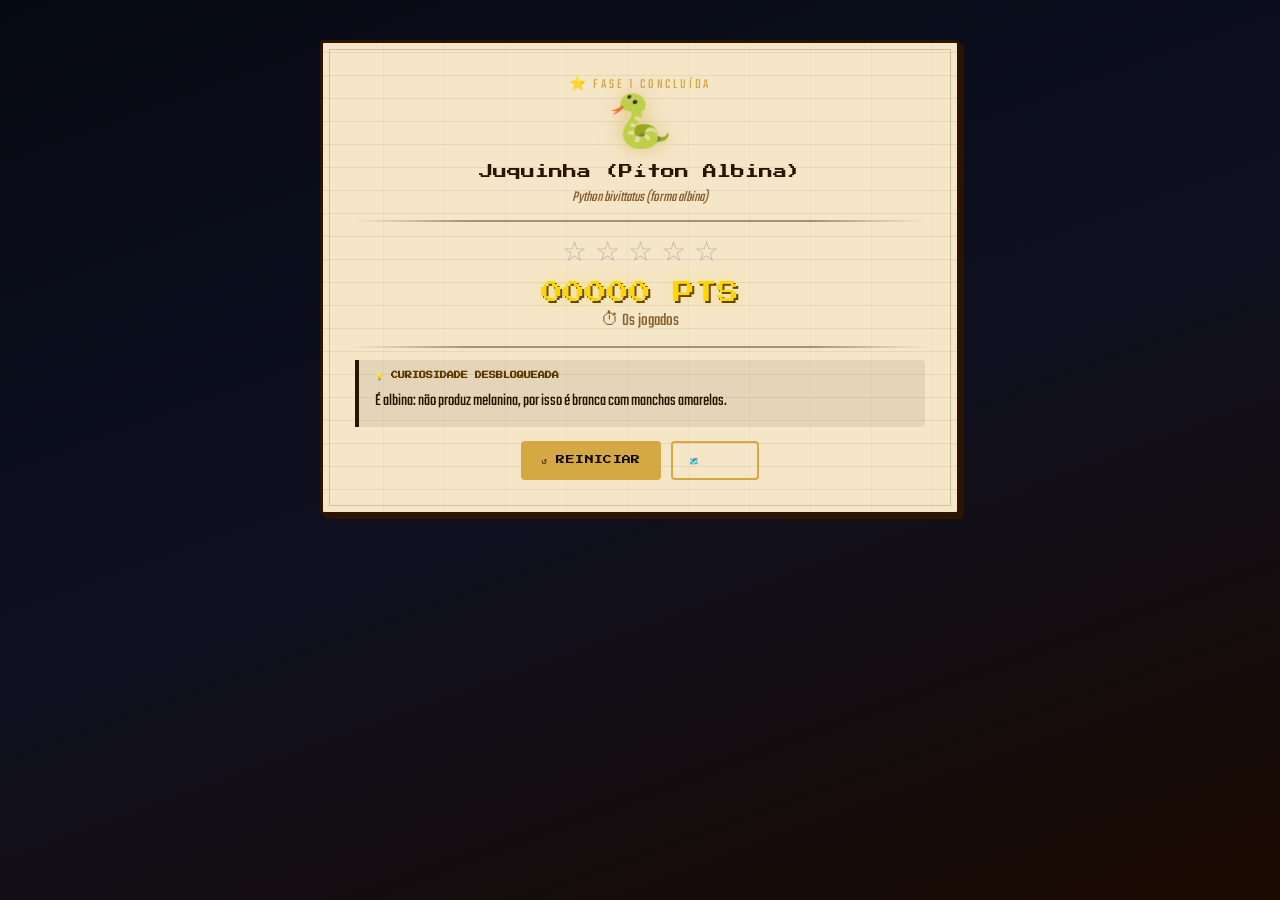
<file: resultado.html>
<!DOCTYPE html>
<html lang="pt-BR">
<head>
  <meta charset="UTF-8" />
  <meta name="viewport" content="width=device-width, initial-scale=1.0, maximum-scale=1.0, user-scalable=no" />
  <meta name="description" content="Resultado da fase – Répteis da Caatinga" />
  <title>Resultado | Répteis da Caatinga</title>
  <link rel="preconnect" href="https://fonts.googleapis.com" />
  <link rel="preconnect" href="https://fonts.gstatic.com" crossorigin />
  <link href="https://fonts.googleapis.com/css2?family=Press+Start+2P&family=Teko:wght@300;400;500;600;700&display=swap" rel="stylesheet" />
  <link rel="manifest" href="/manifest.json" />
  <meta name="theme-color" content="#0D0500" />
  <link rel="stylesheet" href="css/style.css" />
  <style>
    html, body {
      display: block !important;
      height: auto !important;
      min-height: 100% !important;
      overflow: visible !important;
      overflow-x: hidden !important;
      overflow-y: auto !important;
    }
    body {
      padding: 20px 0;
      background: linear-gradient(160deg, #060A14, #0E1020 50%, #1A0A00) fixed;
    }
    .res-wrap { width:100%; max-width:800px; min-height:100%; display:flex; align-items:center; justify-content:center; margin:0 auto; padding: 20px 10px; }
    #card-resultado { max-width:640px; width:96%; animation:entrar-baixo .5s cubic-bezier(.22,.61,.36,1) both; }
    #fase-banner { font-family:'Teko',sans-serif; font-size:14px; color:#D4A843; text-transform:uppercase; letter-spacing:.2em; margin-bottom:6px; }
    #animal-nome { font-family:'Press Start 2P',monospace; font-size:14px; color:var(--escuro); line-height:1.6; margin-bottom:4px; }
    #animal-emoji { font-size:52px; line-height:1; filter:drop-shadow(0 0 10px rgba(212,168,67,.5)); margin-bottom:8px; }
    .res-sep { width:100%; height:2px; margin:12px 0; background:linear-gradient(90deg,transparent,#2A1400 20%,#2A1400 80%,transparent); opacity:.4; }
    #estrelas-wrap { display:flex; gap:8px; justify-content:center; font-size:28px; margin:8px 0; }
    .star-on  { color:#D4A843; text-shadow:0 0 8px rgba(212,168,67,.6); }
    .star-off { color:#888; opacity:.5; }
    #score-display { font-family:'Press Start 2P',monospace; font-size:22px; color:#FFD700; text-shadow:0 0 16px rgba(255,215,0,.4),2px 2px 0 #5A3A00; }
    #tempo-display { font-family:'Teko',sans-serif; font-size:18px; color:#8A6030; margin:4px 0 0; }
    #bloco-curiosidade { background:rgba(42,20,0,.08); border-left:4px solid #2A1400; border-radius:0 4px 4px 0; padding:12px 16px; margin:10px 0; }
    #bloco-curiosidade strong { font-family:'Press Start 2P',monospace; font-size:7px; display:block; margin-bottom:8px; color:#5A3A00; }
    #bloco-curiosidade p { font-size:17px; line-height:1.5; color:#2A1400; }
    #botoes-resultado { display:flex; gap:10px; margin-top:14px; flex-wrap:wrap; justify-content:center; }
    #botoes-resultado .btn-ouro  { font-size:.55rem; padding:12px 20px; }
    #botoes-resultado .btn-borda { font-size:.5rem;  padding:12px 16px; }

  </style>
</head>
<body>
  <div id="aviso-rotacao" role="alert" aria-live="polite">
    <div class="icone-rotacao">📱</div>
    <p style="font-family:'Press Start 2P',monospace;font-size:.65rem;color:var(--ouro);line-height:1.8;text-align:center;">Gire o dispositivo<br>para paisagem</p>
  </div>

  <div class="res-wrap">
    <div class="card-xilo" id="card-resultado">
      <div style="text-align:center;">
        <div id="fase-banner">⭐ Fase <span id="fase-num">?</span> Concluída</div>
        <div id="animal-emoji">🦎</div>
        <div id="animal-nome">CARREGANDO…</div>
        <div style="font-family:'Teko',sans-serif;font-size:15px;color:#8A6030;font-style:italic;" id="animal-especie"></div>
      </div>
      <div class="res-sep"></div>
      <div id="estrelas-wrap"></div>
      <div style="text-align:center;">
        <div id="score-display">00000 PTS</div>
        <div id="tempo-display"></div>
      </div>
      <div class="res-sep"></div>
      <div id="bloco-curiosidade">
        <strong>💡 CURIOSIDADE DESBLOQUEADA</strong>
        <p id="curiosidade-texto"></p>
      </div>
      <div id="botoes-resultado">
        <button class="btn-ouro"  id="btn-reiniciar">↺ REINICIAR</button>
        <button class="btn-borda" id="btn-mapa">🗺️ MAPA</button>
        <button class="btn-ouro"  id="btn-final" style="display:none;">🏆 VER PONTUAÇÃO FINAL</button>
      </div>
    </div>
  </div>

  <script src="js/progresso.js"></script>
  <script src="js/card.js"></script>
  <script>
    (function(){
      const fase = parseInt(new URLSearchParams(location.search).get('fase'),10)||1;
      const dados = window.Progresso.getProgresso()['fase'+fase];
      const a = window.AnimaisData[fase];
      document.title = 'Fase '+fase+' – '+a.nome+' | Répteis da Caatinga';
      document.getElementById('fase-num').textContent    = fase;
      document.getElementById('animal-emoji').textContent = a.emoji;
      document.getElementById('animal-nome').textContent  = a.nome;
      document.getElementById('animal-especie').textContent = a.especie;
      document.getElementById('score-display').textContent = String(dados.score).padStart(5,'0')+' PTS';
      const min=Math.floor(dados.tempo/60), seg=dados.tempo%60;
      document.getElementById('tempo-display').textContent =
        '⏱ '+(min>0?min+' min ':'')+seg+'s jogados';
      document.getElementById('curiosidade-texto').textContent = a.curiosidade;
      const sw=document.getElementById('estrelas-wrap');
      for(let i=1;i<=5;i++){
        const s=document.createElement('span');
        s.textContent=i<=dados.estrelas?'★':'☆';
        s.className=i<=dados.estrelas?'star-on':'star-off';
        sw.appendChild(s);
      }
      document.getElementById('btn-reiniciar').onclick=function(){ window.location.href='fase'+fase+'.html'; };
      document.getElementById('btn-mapa').onclick=function(){ window.location.href='mapa.html'; };
      if(window.Progresso.todasConcluidas()){
        const bf=document.getElementById('btn-final');
        bf.style.display=''; bf.onclick=function(){ window.location.href='final.html'; };
      }
    })();
  </script>
</body>
</html>
</file>
<file: css/style.css>
/* ============================================================
   Répteis da Caatinga – O Museu Vivo
   css/style.css  –  Estilos Globais
   ============================================================ */

/* ── Google Fonts ── */
@import url('https://fonts.googleapis.com/css2?family=Press+Start+2P&family=Teko:wght@300;400;500;600;700&display=swap');

/* ── Reset ── */
*,
*::before,
*::after {
  box-sizing: border-box;
  margin: 0;
  padding: 0;
}

/* ── Variáveis de Paleta ── */
:root {
  --ouro:   #D4A843;
  --creme:  #F5E6C8;
  --marrom: #0D0500;
  --escuro: #2A1400;
  --verde:  #3A6B20;

  /* Tokens extras */
  --fonte-titulo: 'Press Start 2P', monospace;
  --fonte-corpo:  'Teko', sans-serif;
  --raio:         4px;
  --transicao:    0.2s ease;
}

/* ── Body ── */
body {
  background: var(--marrom);
  display: flex;
  justify-content: center;
  align-items: center;
  min-height: 100vh;
  font-family: var(--fonte-corpo);
  color: var(--creme);
  overflow: hidden;
}

/* ── Tela Principal (800 × 480) ── */
.tela {
  width: 800px;
  height: 480px;
  position: relative;
  overflow: hidden;
  background: var(--escuro);
  border: 2px solid var(--ouro);
  box-shadow: 0 0 40px rgba(212, 168, 67, 0.25), inset 0 0 60px rgba(0,0,0,0.6);
}

/* ── Botão Ouro (primário) ── */
.btn-ouro {
  background: var(--ouro);
  color: var(--marrom);
  font-family: var(--fonte-titulo);
  font-size: 0.7rem;
  padding: 12px 24px;
  border: none;
  border-radius: var(--raio);
  cursor: pointer;
  letter-spacing: 0.04em;
  transition: filter var(--transicao), transform var(--transicao);
  line-height: 1.4;
  text-align: center;
}

.btn-ouro:hover {
  filter: brightness(1.15);
  transform: translateY(-2px);
}

.btn-ouro:active {
  transform: translateY(0);
  filter: brightness(0.95);
}

.btn-ouro:disabled {
  opacity: 0.4;
  cursor: not-allowed;
  transform: none;
  filter: none;
}

/* ── Botão Borda (secundário) ── */
.btn-borda {
  background: transparent;
  border: 2px solid var(--ouro);
  color: var(--creme);
  font-family: var(--fonte-titulo);
  font-size: 0.65rem;
  padding: 12px 24px;
  border-radius: var(--raio);
  cursor: pointer;
  letter-spacing: 0.04em;
  transition: background var(--transicao), color var(--transicao), transform var(--transicao);
  line-height: 1.4;
  text-align: center;
}

.btn-borda:hover {
  background: rgba(212, 168, 67, 0.15);
  transform: translateY(-2px);
}

.btn-borda:active {
  transform: translateY(0);
}

/* ── Overlay ── */
.overlay {
  position: fixed;
  inset: 0;
  background: rgba(13, 5, 0, 0.88);
  display: flex;
  align-items: center;
  justify-content: center;
  z-index: 100;
}

/* ── Card Xilogravura ── */
.card-xilo {
  background: var(--creme);
  background-image:
    repeating-linear-gradient(
      0deg,
      transparent,
      transparent 22px,
      rgba(42, 20, 0, 0.07) 22px,
      rgba(42, 20, 0, 0.07) 23px
    ),
    repeating-linear-gradient(
      90deg,
      transparent,
      transparent 60px,
      rgba(42, 20, 0, 0.03) 60px,
      rgba(42, 20, 0, 0.03) 61px
    );
  border: 3px solid var(--escuro);
  border-radius: var(--raio);
  padding: 32px;
  font-family: var(--fonte-corpo);
  color: var(--escuro);
  position: relative;
  box-shadow: 4px 4px 0 var(--escuro);
  max-width: 680px;
  width: 100%;
}

/* Detalhe de canto da xilogravura */
.card-xilo::before {
  content: '';
  position: absolute;
  inset: 6px;
  border: 1px solid rgba(42, 20, 0, 0.18);
  pointer-events: none;
}

.card-xilo h2,
.card-xilo h3 {
  font-family: var(--fonte-titulo);
  color: var(--escuro);
  margin-bottom: 12px;
}

.card-xilo p {
  font-size: 1.15rem;
  line-height: 1.55;
}

/* ── HUD / Barra Superior ── */
.hud {
  position: absolute;
  top: 0;
  left: 0;
  right: 0;
  height: 40px;
  background: rgba(13, 5, 0, 0.75);
  border-bottom: 1px solid rgba(212, 168, 67, 0.3);
  display: flex;
  align-items: center;
  padding: 0 16px;
  gap: 24px;
  font-family: var(--fonte-titulo);
  font-size: 0.55rem;
  color: var(--ouro);
  z-index: 10;
}

.hud span { color: var(--creme); }

/* ── Estrelas ── */
.estrelas {
  display: flex;
  gap: 4px;
}

.estrela {
  width: 16px;
  height: 16px;
  opacity: 0.25;
  filter: grayscale(1);
  transition: opacity 0.3s, filter 0.3s;
}

.estrela.ativa {
  opacity: 1;
  filter: none;
}

/* ── Utilitários ── */
.texto-ouro  { color: var(--ouro); }
.texto-creme { color: var(--creme); }
.texto-verde { color: var(--verde); }
.texto-titulo { font-family: var(--fonte-titulo); }
.texto-corpo  { font-family: var(--fonte-corpo); }

.centralizado {
  display: flex;
  flex-direction: column;
  align-items: center;
  justify-content: center;
  text-align: center;
  height: 100%;
  gap: 16px;
}

/* Separador decorativo */
.separador-ouro {
  width: 100%;
  height: 2px;
  background: linear-gradient(90deg, transparent, var(--ouro), transparent);
  margin: 12px 0;
}

/* ── Animações Globais ── */
@keyframes pulso-ouro {
  0%, 100% { box-shadow: 0 0 0 0 rgba(212, 168, 67, 0.5); }
  50%       { box-shadow: 0 0 0 8px rgba(212, 168, 67, 0);  }
}

@keyframes entrar-baixo {
  from { transform: translateY(24px); opacity: 0; }
  to   { transform: translateY(0);    opacity: 1; }
}

@keyframes entrar-cima {
  from { transform: translateY(-24px); opacity: 0; }
  to   { transform: translateY(0);     opacity: 1; }
}

@keyframes piscar {
  0%, 100% { opacity: 1; }
  50%       { opacity: 0; }
}

.animar-entrada { animation: entrar-baixo 0.4s ease both; }
.piscar         { animation: piscar 1s step-end infinite; }

/* ── Escala responsiva — controlada 100% via JS (_ajustarEscala em progresso.js) ── */
/* .tela pages: position:fixed + translate(-50%,-50%) + scale(min(vw/800,vh/480))   */
/* Scrollable pages (.res-wrap/.final-wrap): scale by width + overflow:auto          */
html, body {
  width: 100%;
  height: 100%;
  /* overflow gerenciado por JS por tipo de página */
}

/* Telas grandes (>= 800×480): .tela fica no fluxo normal, centralizado por flexbox */
/* Telas pequenas: JS aplica position:fixed + scale, definido abaixo */
.tela-fixed {
  position: fixed !important;
  top: 50% !important;
  left: 50% !important;
  transform-origin: center center !important;
  border: none !important;
  box-shadow: none !important;
}


/* ── Aviso de Rotação (portrait) ── */
#aviso-rotacao {
  display: none;
  position: fixed;
  inset: 0;
  z-index: 9999;
  background: var(--marrom);
  flex-direction: column;
  align-items: center;
  justify-content: center;
  gap: 20px;
  text-align: center;
  padding: 24px;
}

#aviso-rotacao .icone-rotacao {
  font-size: 3rem;
  animation: rotacionar 2s ease-in-out infinite;
}

@keyframes rotacionar {
  0%   { transform: rotate(0deg);   }
  25%  { transform: rotate(-90deg); }
  75%  { transform: rotate(-90deg); }
  100% { transform: rotate(0deg);   }
}

@media (orientation: portrait) {
  #aviso-rotacao { display: flex; }
}

/* ── Bloqueio CSS adicional em portrait (reforço) ── */
@media (orientation: portrait) and (max-width: 900px) {
  body::before {
    content: '';
    position: fixed; inset: 0; z-index: 99998;
    background: #0D0500;
  }
  body::after {
    content: '↻  Gire o dispositivo\A O jogo funciona em\A modo paisagem  🌵';
    white-space: pre;
    position: fixed; inset: 0; z-index: 99999;
    display: flex; align-items: center; justify-content: center;
    text-align: center; padding: 32px;
    color: #D4A843;
    font-family: 'Press Start 2P', monospace;
    font-size: clamp(10px, 2.5vw, 14px);
    line-height: 2.4;
  }
}

/* ── Impressão: zerar overlays de orientação e UI de jogo ── */
@media print {
  /* Suprimir pseudo-elementos do bloqueio portrait */
  body::before,
  body::after {
    display: none !important;
    content: none !important;
  }

  /* Suprimir aviso de rotação HTML */
  #aviso-rotacao { display: none !important; }

  /* Fundo branco e cores de tela legíveis */
  body {
    background: #fff !important;
    color: #000 !important;
    display: block !important;
    min-height: auto !important;
  }
}
</file>
